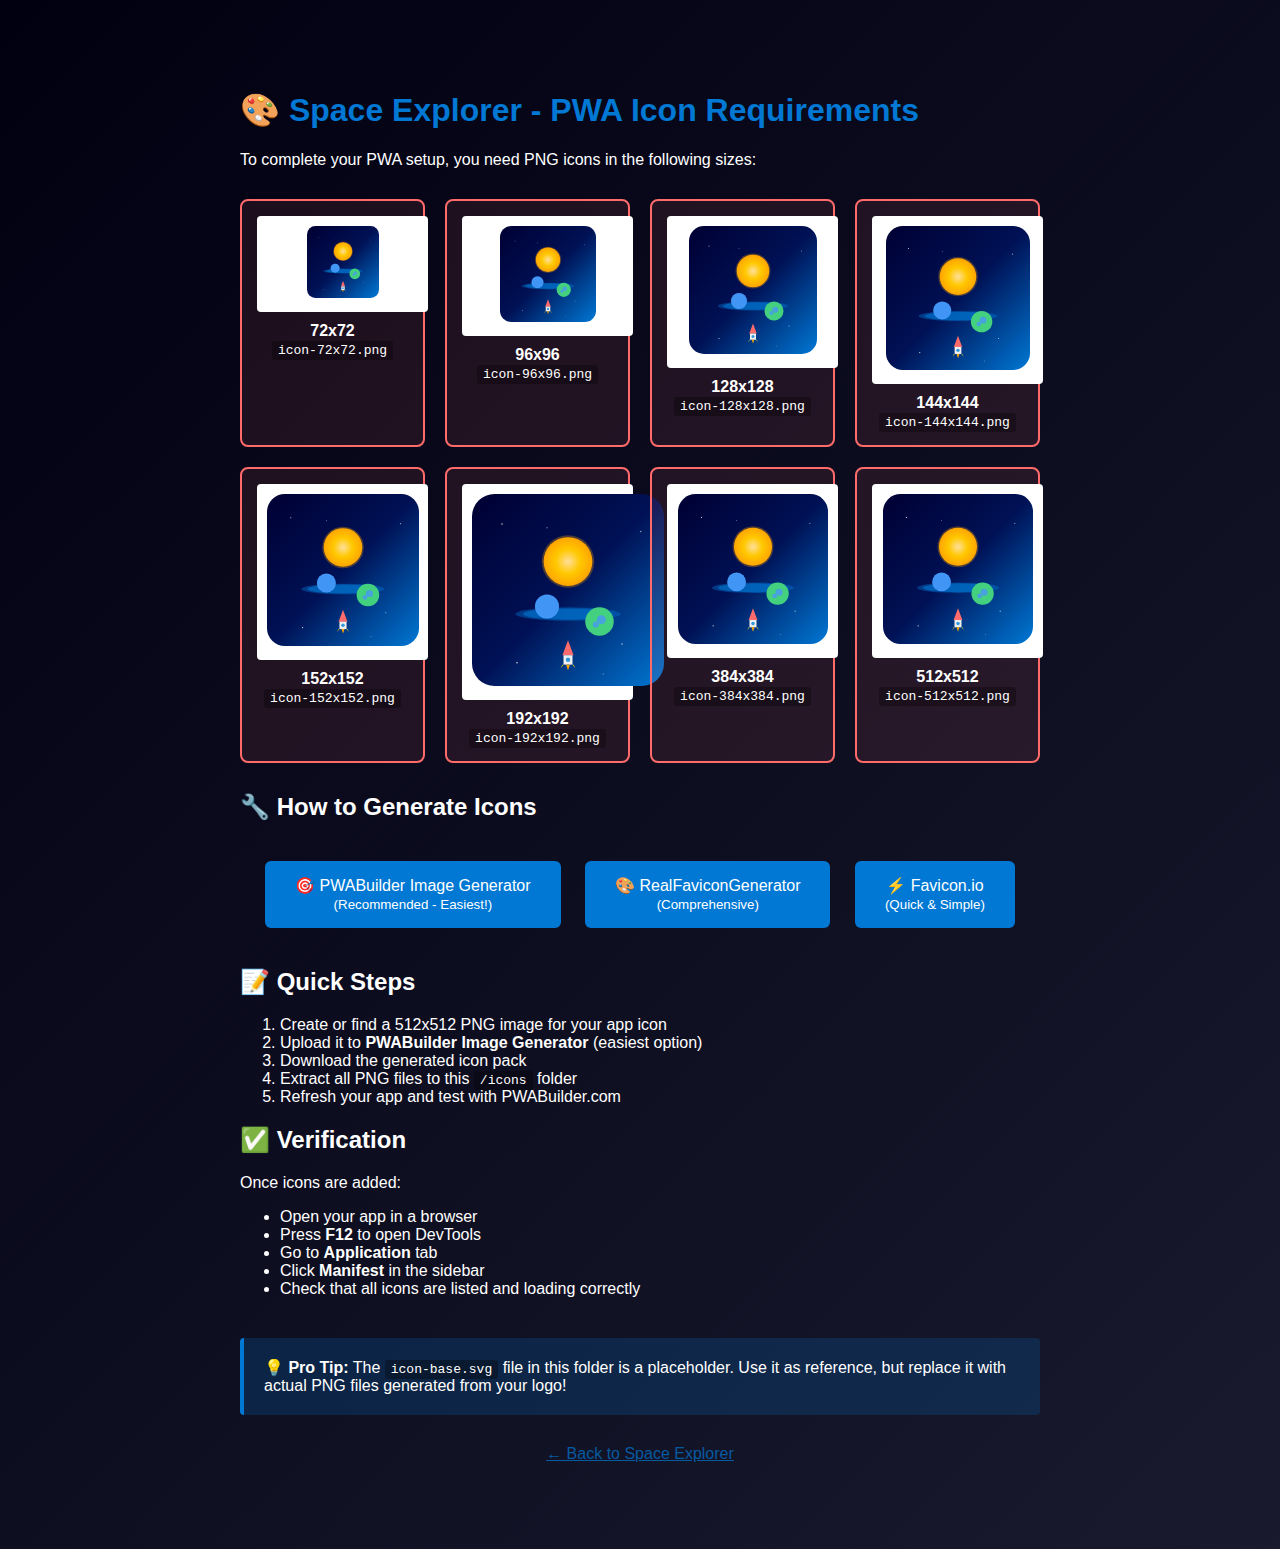
<file: icons/index.html>
<!DOCTYPE html>
<html lang="en">
<head>
    <meta charset="UTF-8">
    <meta name="viewport" content="width=device-width, initial-scale=1.0">
    <title>Space Explorer - Icon Requirements</title>
    <style>
        body {
            font-family: 'Segoe UI', Tahoma, Geneva, Verdana, sans-serif;
            max-width: 800px;
            margin: 50px auto;
            padding: 20px;
            background: linear-gradient(135deg, #000011 0%, #1a1a2e 100%);
            color: white;
        }
        h1 {
            color: #0078D4;
        }
        .icon-grid {
            display: grid;
            grid-template-columns: repeat(auto-fill, minmax(150px, 1fr));
            gap: 20px;
            margin: 30px 0;
        }
        .icon-item {
            background: rgba(255, 255, 255, 0.1);
            border: 2px solid rgba(255, 255, 255, 0.2);
            border-radius: 8px;
            padding: 15px;
            text-align: center;
        }
        .icon-preview {
            width: 100%;
            height: auto;
            background: white;
            border-radius: 4px;
            padding: 10px;
            margin-bottom: 10px;
        }
        .missing {
            border-color: #ff6b6b;
            background: rgba(255, 107, 107, 0.1);
        }
        .present {
            border-color: #51cf66;
            background: rgba(81, 207, 102, 0.1);
        }
        .tool-link {
            display: inline-block;
            margin: 10px;
            padding: 15px 30px;
            background: #0078D4;
            color: white;
            text-decoration: none;
            border-radius: 6px;
            transition: background 0.3s;
        }
        .tool-link:hover {
            background: #106ebe;
        }
        code {
            background: rgba(0, 0, 0, 0.3);
            padding: 2px 6px;
            border-radius: 3px;
        }
    </style>
</head>
<body>
    <h1>🎨 Space Explorer - PWA Icon Requirements</h1>
    
    <p>To complete your PWA setup, you need PNG icons in the following sizes:</p>
    
    <div class="icon-grid">
        <div class="icon-item missing">
            <div class="icon-preview">
                <img src="icon-base.svg" alt="Icon" style="width: 72px;">
            </div>
            <strong>72x72</strong><br>
            <code>icon-72x72.png</code>
        </div>
        
        <div class="icon-item missing">
            <div class="icon-preview">
                <img src="icon-base.svg" alt="Icon" style="width: 96px;">
            </div>
            <strong>96x96</strong><br>
            <code>icon-96x96.png</code>
        </div>
        
        <div class="icon-item missing">
            <div class="icon-preview">
                <img src="icon-base.svg" alt="Icon" style="width: 128px;">
            </div>
            <strong>128x128</strong><br>
            <code>icon-128x128.png</code>
        </div>
        
        <div class="icon-item missing">
            <div class="icon-preview">
                <img src="icon-base.svg" alt="Icon" style="width: 144px;">
            </div>
            <strong>144x144</strong><br>
            <code>icon-144x144.png</code>
        </div>
        
        <div class="icon-item missing">
            <div class="icon-preview">
                <img src="icon-base.svg" alt="Icon" style="width: 152px;">
            </div>
            <strong>152x152</strong><br>
            <code>icon-152x152.png</code>
        </div>
        
        <div class="icon-item missing">
            <div class="icon-preview">
                <img src="icon-base.svg" alt="Icon" style="width: 192px;">
            </div>
            <strong>192x192</strong><br>
            <code>icon-192x192.png</code>
        </div>
        
        <div class="icon-item missing">
            <div class="icon-preview">
                <img src="icon-base.svg" alt="Icon" style="width: 150px;">
            </div>
            <strong>384x384</strong><br>
            <code>icon-384x384.png</code>
        </div>
        
        <div class="icon-item missing">
            <div class="icon-preview">
                <img src="icon-base.svg" alt="Icon" style="width: 150px;">
            </div>
            <strong>512x512</strong><br>
            <code>icon-512x512.png</code>
        </div>
    </div>
    
    <h2>🔧 How to Generate Icons</h2>
    
    <div style="text-align: center; margin: 30px 0;">
        <a href="https://www.pwabuilder.com/imageGenerator" target="_blank" class="tool-link">
            🎯 PWABuilder Image Generator<br>
            <small>(Recommended - Easiest!)</small>
        </a>
        
        <a href="https://realfavicongenerator.net/" target="_blank" class="tool-link">
            🎨 RealFaviconGenerator<br>
            <small>(Comprehensive)</small>
        </a>
        
        <a href="https://favicon.io/" target="_blank" class="tool-link">
            ⚡ Favicon.io<br>
            <small>(Quick & Simple)</small>
        </a>
    </div>
    
    <h2>📝 Quick Steps</h2>
    <ol>
        <li>Create or find a 512x512 PNG image for your app icon</li>
        <li>Upload it to <strong>PWABuilder Image Generator</strong> (easiest option)</li>
        <li>Download the generated icon pack</li>
        <li>Extract all PNG files to this <code>/icons</code> folder</li>
        <li>Refresh your app and test with PWABuilder.com</li>
    </ol>
    
    <h2>✅ Verification</h2>
    <p>Once icons are added:</p>
    <ul>
        <li>Open your app in a browser</li>
        <li>Press <strong>F12</strong> to open DevTools</li>
        <li>Go to <strong>Application</strong> tab</li>
        <li>Click <strong>Manifest</strong> in the sidebar</li>
        <li>Check that all icons are listed and loading correctly</li>
    </ul>
    
    <div style="margin-top: 40px; padding: 20px; background: rgba(0, 120, 212, 0.2); border-left: 4px solid #0078D4; border-radius: 4px;">
        <strong>💡 Pro Tip:</strong> The <code>icon-base.svg</code> file in this folder is a placeholder. 
        Use it as reference, but replace it with actual PNG files generated from your logo!
    </div>
    
    <div style="margin-top: 30px; text-align: center; opacity: 0.7;">
        <p><a href="../index.html" style="color: #0078D4;">← Back to Space Explorer</a></p>
    </div>
</body>
</html>
</file>
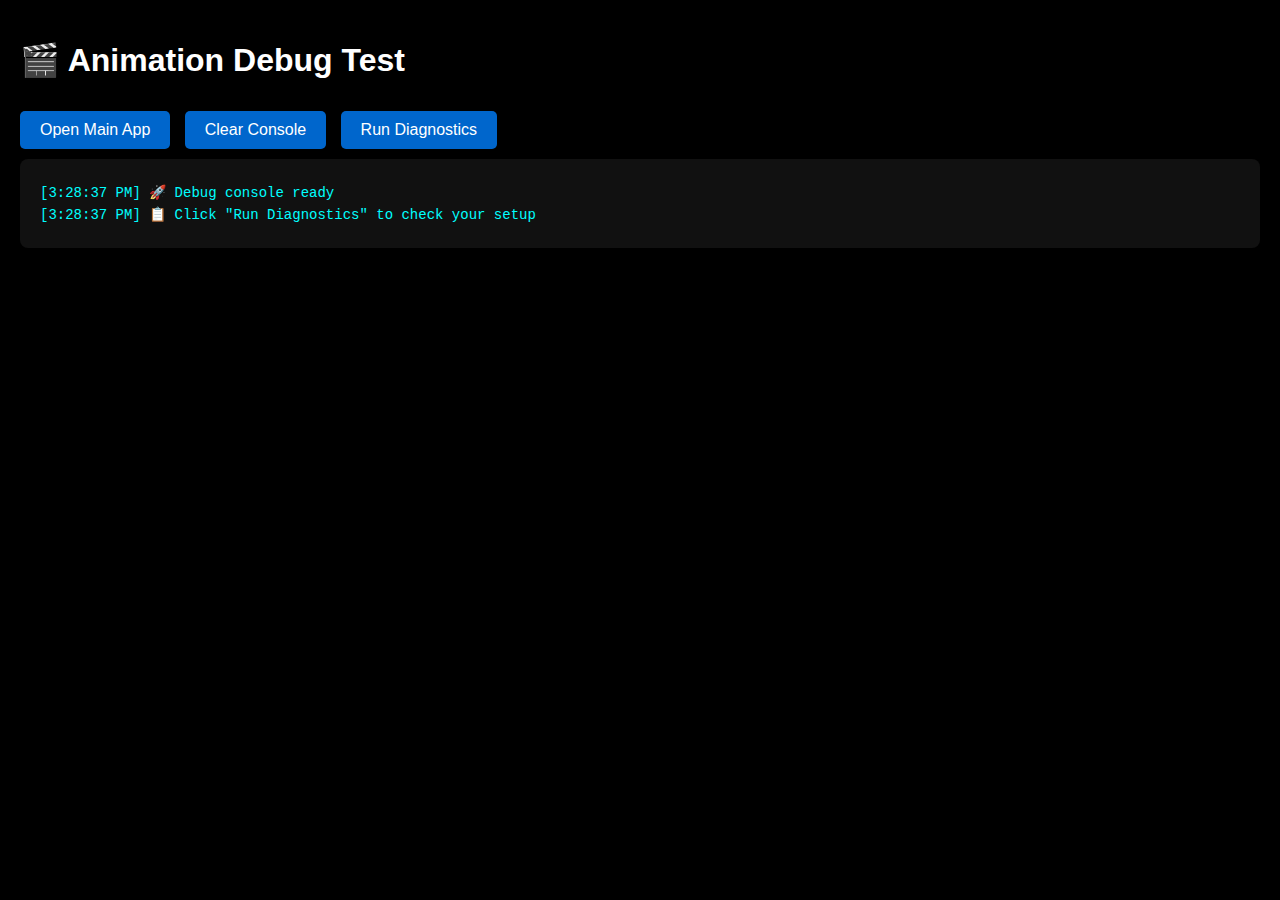
<file: debug-animation.html>
<!DOCTYPE html>
<html lang="en">
<head>
    <meta charset="UTF-8">
    <meta name="viewport" content="width=device-width, initial-scale=1.0">
    <title>Animation Debug Test</title>
    <style>
        body {
            margin: 0;
            padding: 20px;
            font-family: 'Segoe UI', Tahoma, Geneva, Verdana, sans-serif;
            background: #000;
            color: #fff;
        }
        #console {
            background: #111;
            padding: 20px;
            border-radius: 8px;
            font-family: 'Courier New', monospace;
            font-size: 14px;
            max-height: 80vh;
            overflow-y: auto;
        }
        .log { color: #0f0; margin: 5px 0; }
        .error { color: #f00; margin: 5px 0; }
        .warn { color: #ff0; margin: 5px 0; }
        .info { color: #0ff; margin: 5px 0; }
        h1 { color: #fff; }
        button {
            background: #0066cc;
            color: #fff;
            border: none;
            padding: 10px 20px;
            margin: 10px 10px 10px 0;
            border-radius: 5px;
            cursor: pointer;
            font-size: 16px;
        }
        button:hover { background: #0055aa; }
    </style>
</head>
<body>
    <h1>🎬 Animation Debug Test</h1>
    <button onclick="openMainApp()">Open Main App</button>
    <button onclick="clearConsole()">Clear Console</button>
    <button onclick="runDiagnostics()">Run Diagnostics</button>
    
    <div id="console"></div>

    <script type="module">
        const consoleDiv = document.getElementById('console');
        
        function addLog(message, type = 'log') {
            const div = document.createElement('div');
            div.className = type;
            div.textContent = `[${new Date().toLocaleTimeString()}] ${message}`;
            consoleDiv.appendChild(div);
            consoleDiv.scrollTop = consoleDiv.scrollHeight;
        }
        
        window.clearConsole = () => {
            consoleDiv.innerHTML = '';
        };
        
        window.openMainApp = () => {
            window.location.href = 'index.html';
        };
        
        window.runDiagnostics = async () => {
            addLog('🔍 Running diagnostics...', 'info');
            
            // Check if Three.js is available
            try {
                const response = await fetch('./libs/three.module.js');
                if (response.ok) {
                    addLog('✅ Three.js library found', 'log');
                } else {
                    addLog('❌ Three.js library NOT found!', 'error');
                }
            } catch (e) {
                addLog(`❌ Error loading Three.js: ${e.message}`, 'error');
            }
            
            // Check if main.js exists
            try {
                const response = await fetch('./src/main.js');
                if (response.ok) {
                    addLog('✅ main.js found', 'log');
                    const content = await response.text();
                    addLog(`📊 main.js size: ${(content.length / 1024).toFixed(2)} KB`, 'info');
                    
                    // Check for animation loop
                    if (content.includes('setAnimationLoop')) {
                        addLog('✅ setAnimationLoop found in code', 'log');
                    } else {
                        addLog('❌ setAnimationLoop NOT found!', 'error');
                    }
                    
                    // Check for update method
                    if (content.includes('update(deltaTime, timeSpeed')) {
                        addLog('✅ update method found', 'log');
                    } else {
                        addLog('❌ update method NOT found!', 'error');
                    }
                    
                    // Check for frame limiter bug
                    if (content.includes('if (deltaTime >= CONFIG.PERFORMANCE.frameTime')) {
                        addLog('🔴 FRAME LIMITER BUG DETECTED!', 'error');
                        addLog('   The faulty frame limiter is still in the code!', 'error');
                    } else {
                        addLog('✅ Frame limiter removed (bug fix applied)', 'log');
                    }
                    
                    // Count planets
                    const planetMatches = content.match(/this\.planets\.\w+\s*=\s*this\.createPlanet/g);
                    if (planetMatches) {
                        addLog(`✅ Found ${planetMatches.length} planet definitions`, 'log');
                    }
                    
                } else {
                    addLog('❌ main.js NOT found!', 'error');
                }
            } catch (e) {
                addLog(`❌ Error loading main.js: ${e.message}`, 'error');
            }
            
            // Check IndexedDB
            if (window.indexedDB) {
                addLog('✅ IndexedDB supported', 'log');
            } else {
                addLog('⚠️ IndexedDB NOT supported', 'warn');
            }
            
            // Check WebGL
            const canvas = document.createElement('canvas');
            const gl = canvas.getContext('webgl') || canvas.getContext('experimental-webgl');
            if (gl) {
                addLog('✅ WebGL supported', 'log');
            } else {
                addLog('❌ WebGL NOT supported!', 'error');
            }
            
            addLog('🎯 Diagnostics complete!', 'info');
        };
        
        // Intercept console messages
        const originalLog = console.log;
        const originalError = console.error;
        const originalWarn = console.warn;
        
        console.log = function(...args) {
            originalLog.apply(console, args);
            addLog(args.join(' '), 'log');
        };
        
        console.error = function(...args) {
            originalError.apply(console, args);
            addLog(args.join(' '), 'error');
        };
        
        console.warn = function(...args) {
            originalWarn.apply(console, args);
            addLog(args.join(' '), 'warn');
        };
        
        addLog('🚀 Debug console ready', 'info');
        addLog('📋 Click "Run Diagnostics" to check your setup', 'info');
    </script>
</body>
</html>
</file>
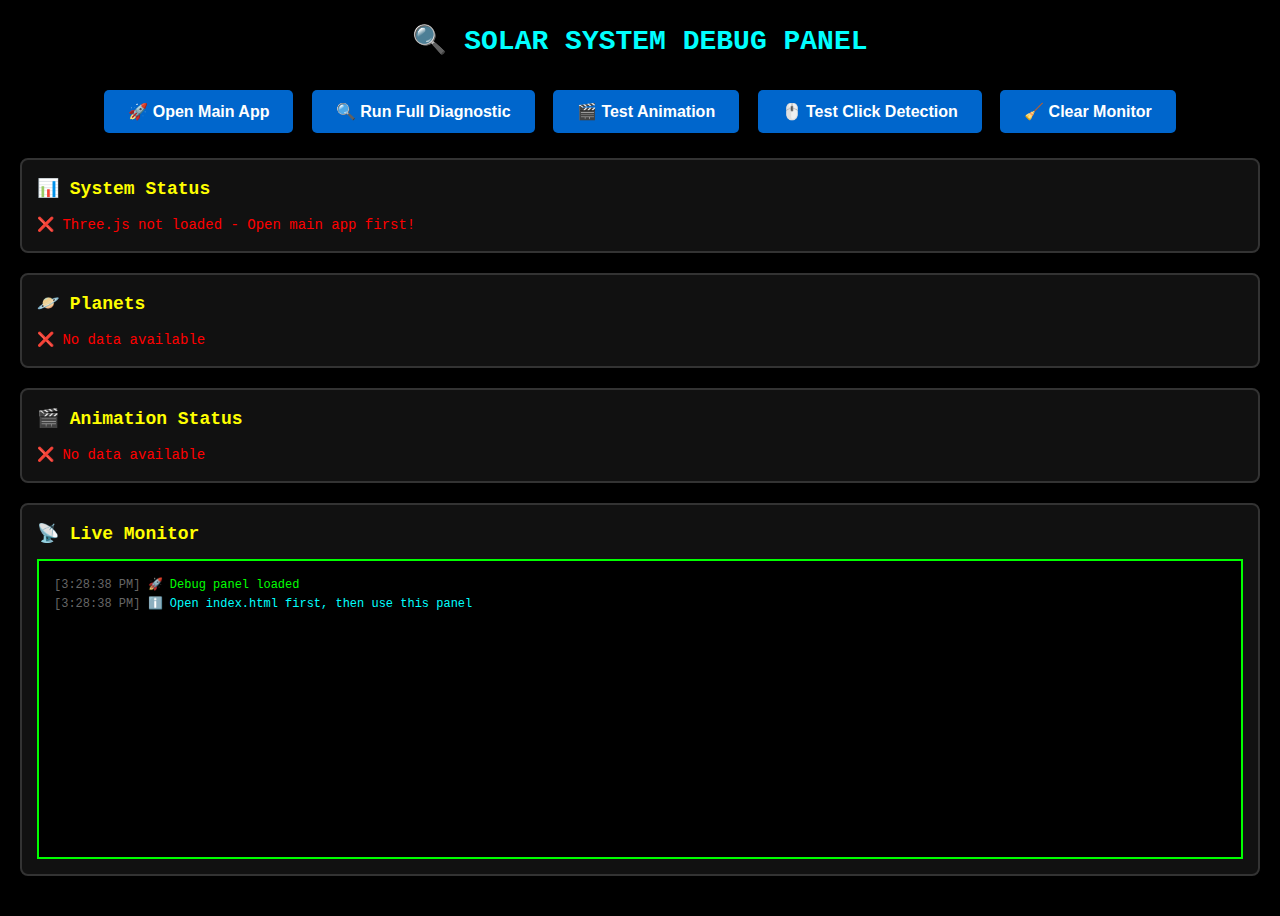
<file: debug-panel.html>
<!DOCTYPE html>
<html lang="en">
<head>
    <meta charset="UTF-8">
    <meta name="viewport" content="width=device-width, initial-scale=1.0">
    <title>🔍 Solar System Debug Panel</title>
    <style>
        * { margin: 0; padding: 0; box-sizing: border-box; }
        body {
            font-family: 'Consolas', 'Monaco', 'Courier New', monospace;
            background: #000;
            color: #0f0;
            padding: 20px;
            font-size: 14px;
            line-height: 1.6;
        }
        h1 { color: #0ff; margin-bottom: 20px; text-align: center; }
        .section {
            background: #111;
            border: 2px solid #333;
            border-radius: 8px;
            padding: 15px;
            margin-bottom: 20px;
        }
        .section h2 { color: #ff0; margin-bottom: 10px; font-size: 18px; }
        .status { margin: 5px 0; padding-left: 20px; }
        .pass { color: #0f0; }
        .fail { color: #f00; }
        .warn { color: #ff0; }
        .info { color: #0ff; }
        button {
            background: #0066cc;
            color: #fff;
            border: none;
            padding: 12px 24px;
            margin: 5px;
            border-radius: 5px;
            cursor: pointer;
            font-size: 16px;
            font-weight: bold;
        }
        button:hover { background: #0055aa; }
        .button-group { text-align: center; margin: 20px 0; }
        #live-monitor {
            background: #000;
            border: 2px solid #0f0;
            padding: 15px;
            height: 300px;
            overflow-y: auto;
            font-size: 12px;
        }
        .timestamp { color: #666; }
    </style>
</head>
<body>
    <h1>🔍 SOLAR SYSTEM DEBUG PANEL</h1>
    
    <div class="button-group">
        <button onclick="location.href='index.html'">🚀 Open Main App</button>
        <button onclick="runFullDiagnostic()">🔍 Run Full Diagnostic</button>
        <button onclick="testAnimation()">🎬 Test Animation</button>
        <button onclick="testClickDetection()">🖱️  Test Click Detection</button>
        <button onclick="clearMonitor()">🧹 Clear Monitor</button>
    </div>

    <div class="section">
        <h2>📊 System Status</h2>
        <div id="system-status"></div>
    </div>

    <div class="section">
        <h2>🪐 Planets</h2>
        <div id="planets-status"></div>
    </div>

    <div class="section">
        <h2>🎬 Animation Status</h2>
        <div id="animation-status"></div>
    </div>

    <div class="section">
        <h2>📡 Live Monitor</h2>
        <div id="live-monitor"></div>
    </div>

    <script>
        let monitorLog = [];
        
        function log(message, type = 'info') {
            const timestamp = new Date().toLocaleTimeString();
            const entry = `<div class="${type}"><span class="timestamp">[${timestamp}]</span> ${message}</div>`;
            monitorLog.push(entry);
            if (monitorLog.length > 100) monitorLog.shift();
            document.getElementById('live-monitor').innerHTML = monitorLog.join('');
            document.getElementById('live-monitor').scrollTop = document.getElementById('live-monitor').scrollHeight;
        }
        
        function clearMonitor() {
            monitorLog = [];
            document.getElementById('live-monitor').innerHTML = '';
        }
        
        function updateStatus() {
            const systemStatus = document.getElementById('system-status');
            const planetsStatus = document.getElementById('planets-status');
            const animationStatus = document.getElementById('animation-status');
            
            // Check if app is loaded
            if (typeof THREE === 'undefined') {
                systemStatus.innerHTML = '<div class="fail">❌ Three.js not loaded - Open main app first!</div>';
                planetsStatus.innerHTML = '<div class="fail">❌ No data available</div>';
                animationStatus.innerHTML = '<div class="fail">❌ No data available</div>';
                return;
            }
            
            // Try to access the app through the iframe or window opener
            let app = null;
            
            // Check if there's a reference to the main window
            if (window.opener && window.opener.app) {
                app = window.opener.app;
                log('✅ Connected to main window via window.opener', 'pass');
            } else if (parent !== window && parent.app) {
                app = parent.app;
                log('✅ Connected to parent window via parent', 'pass');
            } else {
                systemStatus.innerHTML = `
                    <div class="warn">⚠️ Main app not accessible from this window</div>
                    <div class="info">ℹ️ Open this page, then open index.html in a new tab</div>
                    <div class="info">ℹ️ Or open developer console (F12) on index.html and run comprehensive-diagnostic.js</div>
                `;
                planetsStatus.innerHTML = '<div class="fail">❌ No access to app</div>';
                animationStatus.innerHTML = '<div class="fail">❌ No access to app</div>';
                return;
            }
            
            // System Status
            let sysHtml = '';
            sysHtml += app ? '<div class="pass">✅ App object found</div>' : '<div class="fail">❌ App object missing</div>';
            sysHtml += app?.sceneManager ? '<div class="pass">✅ SceneManager initialized</div>' : '<div class="fail">❌ SceneManager missing</div>';
            sysHtml += app?.solarSystemModule ? '<div class="pass">✅ SolarSystemModule initialized</div>' : '<div class="fail">❌ SolarSystemModule missing</div>';
            sysHtml += app?.timeSpeed ? `<div class="info">⏱️ Time Speed: ${app.timeSpeed}x</div>` : '<div class="warn">⚠️ Time speed not set</div>';
            systemStatus.innerHTML = sysHtml;
            
            // Planets Status
            if (app?.solarSystemModule) {
                const ssm = app.solarSystemModule;
                const planetCount = Object.keys(ssm.planets).length;
                const objectCount = ssm.objects.length;
                
                let planetsHtml = '';
                planetsHtml += `<div class="${planetCount > 0 ? 'pass' : 'fail'}">${planetCount > 0 ? '✅' : '❌'} ${planetCount} planets loaded</div>`;
                planetsHtml += `<div class="${objectCount > 0 ? 'pass' : 'fail'}">${objectCount > 0 ? '✅' : '❌'} ${objectCount} selectable objects</div>`;
                
                if (planetCount > 0) {
                    planetsHtml += '<div class="info" style="margin-top: 10px;">Planet List:</div>';
                    Object.entries(ssm.planets).forEach(([name, planet]) => {
                        if (planet && planet.userData) {
                            const pos = `(${planet.position.x.toFixed(1)}, ${planet.position.y.toFixed(1)}, ${planet.position.z.toFixed(1)})`;
                            planetsHtml += `<div class="status">🪐 ${name}: ${pos}, speed=${planet.userData.speed}</div>`;
                        }
                    });
                }
                
                planetsStatus.innerHTML = planetsHtml;
            } else {
                planetsStatus.innerHTML = '<div class="fail">❌ No solar system module</div>';
            }
            
            // Animation Status
            if (app?.sceneManager) {
                let animHtml = '';
                animHtml += app.sceneManager.renderer ? '<div class="pass">✅ Renderer active</div>' : '<div class="fail">❌ No renderer</div>';
                animHtml += app.sceneManager.scene ? `<div class="info">📦 Scene objects: ${app.sceneManager.scene.children.length}</div>` : '<div class="fail">❌ No scene</div>';
                animHtml += app.sceneManager.camera ? '<div class="pass">✅ Camera initialized</div>' : '<div class="fail">❌ No camera</div>';
                animationStatus.innerHTML = animHtml;
            } else {
                animationStatus.innerHTML = '<div class="fail">❌ No scene manager</div>';
            }
        }
        
        function runFullDiagnostic() {
            log('🔍 Starting full diagnostic...', 'info');
            
            // Check Three.js
            if (typeof THREE === 'undefined') {
                log('❌ Three.js not loaded - open main app first!', 'fail');
                return;
            }
            
            log('✅ Three.js loaded', 'pass');
            
            // Check for app in various contexts
            let app = null;
            if (window.opener && window.opener.app) {
                app = window.opener.app;
                log('✅ Found app via window.opener', 'pass');
            } else if (parent !== window && parent.app) {
                app = parent.app;
                log('✅ Found app via parent', 'pass');
            } else {
                log('❌ Cannot access app - not opened from main window', 'fail');
                log('ℹ️ Instructions:', 'info');
                log('   1. Open index.html in a new tab', 'info');
                log('   2. Press F12 to open developer console', 'info');
                log('   3. Load comprehensive-diagnostic.js in console', 'info');
                return;
            }
            
            // Run comprehensive tests
            if (app.solarSystemModule) {
                log(`✅ ${Object.keys(app.solarSystemModule.planets).length} planets loaded`, 'pass');
                log(`✅ ${app.solarSystemModule.objects.length} selectable objects`, 'pass');
            }
            
            updateStatus();
        }
        
        function testAnimation() {
            log('🎬 Testing animation...', 'info');
            // Implementation depends on app access
            log('⚠️ Open F12 console on main app and run comprehensive-diagnostic.js', 'warn');
        }
        
        function testClickDetection() {
            log('🖱️  Testing click detection...', 'info');
            // Implementation depends on app access
            log('⚠️ Open F12 console on main app and run comprehensive-diagnostic.js', 'warn');
        }
        
        // Initial status check
        log('🚀 Debug panel loaded', 'pass');
        log('ℹ️ Open index.html first, then use this panel', 'info');
        updateStatus();
        
        // Auto-refresh status every 2 seconds
        setInterval(updateStatus, 2000);
    </script>
</body>
</html>
</file>
